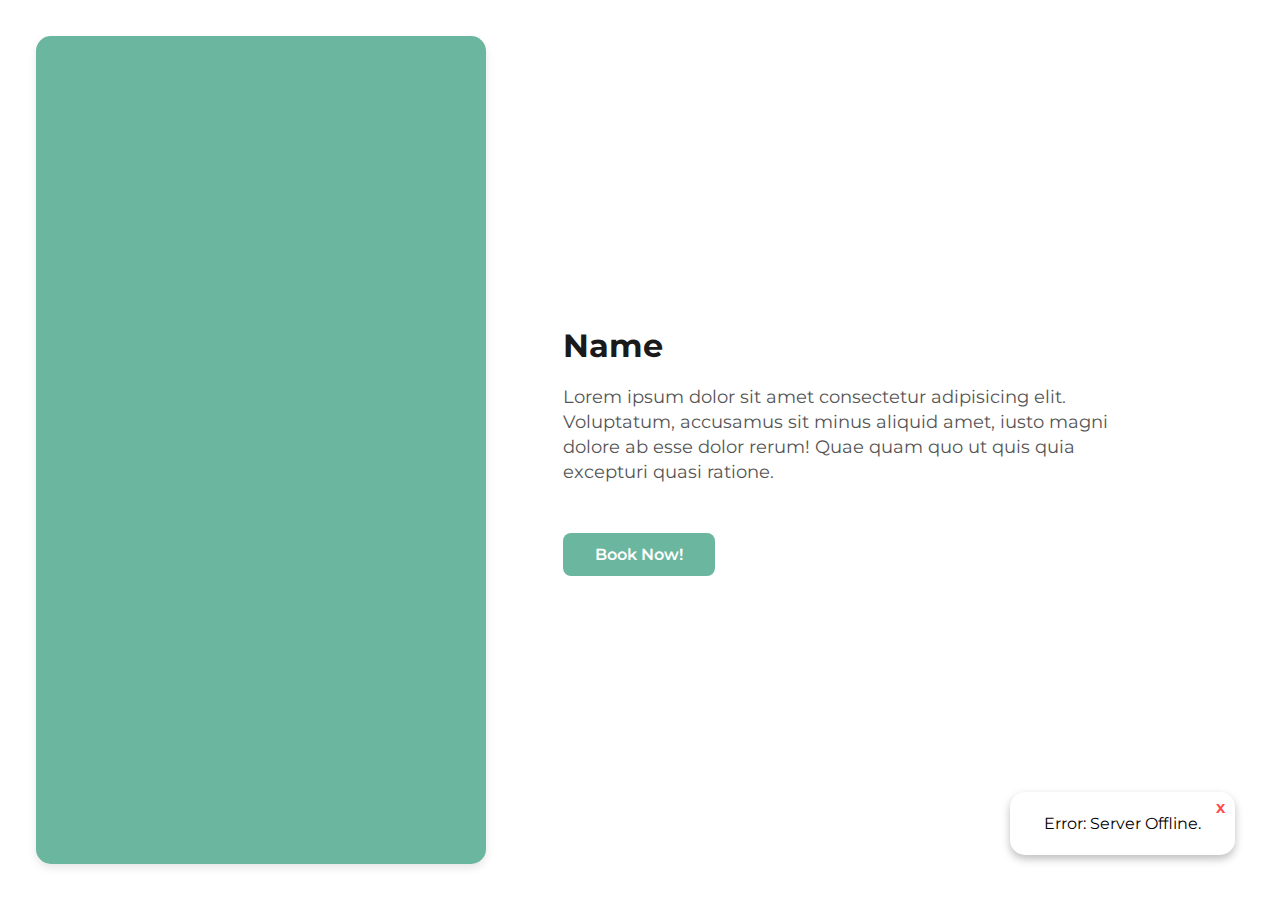
<file: location.html>
<!DOCTYPE html>
<html lang="en">
<head>
    <meta charset="UTF-8">
    <meta name="viewport" content="width=device-width, initial-scale=1.0">
    <link rel="stylesheet" href="style.css">
</head>
<body>
    <div class="Content">
        <div class="Image">

        </div>
        <div class="Text">
            <h1 class="Name">Name</h1>
        <p class="Des">
            Lorem ipsum dolor sit amet consectetur adipisicing elit. Voluptatum, accusamus sit minus aliquid amet, iusto magni dolore ab esse dolor rerum! Quae quam quo ut quis quia excepturi quasi ratione.
        </p>
        <button class="BOOK-NOW">
            Book Now!
        </button>
        </div>
        
        <div id="Notifcation">
            <p>Error: Server Offline.</p>
            <button>X</button>
        </div>
    </div>
    <script type="module" src="location.js"></script>
</body>
</html>
</file>
<file: style.css>
@import url('https://fonts.googleapis.com/css2?family=Great+Vibes&display=swap');
@import url('https://fonts.googleapis.com/css2?family=Montserrat:ital,wght@0,700;1,700&display=swap');


* {
    padding: 0;
    margin: 0;
    box-sizing: border-box; 
    text-decoration: none;
    font-family: 'Montserrat';
}

.Error{
    width: 100%;
    height: 40px;
    background-color: #F18F01;
    display: flex;
    justify-content: center;
    align-items: center;
    color: #e4e4e4;
    font-family: 'Segoe UI', Tahoma, Geneva, Verdana, sans-serif; 
    font-weight: 700;
    
}

.Close{
    position: absolute;
    right: 10px;
    color: #A62C2B;
    font-family: 'Segoe UI', Tahoma, Geneva, Verdana, sans-serif;
    font-weight: 800;
    font-size: large;
    background-color: #F18F01;
    border: none;
    cursor: pointer;
}

.Header {
    font-family: 'Montserrat';
    background-color: #2E5D4E;
    display: flex;
    justify-content: space-between;
    align-items: center;  
    padding: 15px 20px;   
    box-shadow: 0 2px 5px rgba(46, 93, 78, 0.3); 
}

.Start {
    color: #F0E9D2;
    font-size: 1.2rem;  
    font-weight: 600;  
    font-family: 'Segoe UI', Tahoma, Geneva, Verdana, sans-serif; 
    user-select: none; 
}

.Start span{
    color: #fff8e0;
}

.Middle {
    display: flex;
    gap: 15px;
}

.Middle a{
    color: #ececec;
    
}

.End .Signup{
    padding: 0.7em;
    border: none;
    border-radius: 0.2rem;
    background-color: #6bb69e;
    cursor: pointer;
}

.Hero{
    display: flex;
    flex-direction: column;
    gap: 15px;
    position: relative;
    background-image: url(Images/dario-jud-4EvreRzmq44-unsplash.jpg);
    background-size: cover;
    background-position: center;
    justify-content: center;
    align-content: center;
    text-align: center;
    height: 100vh;
    width: 100%;
}



.Hero h1{
    font-size: 5vw;
    font-family: 'Montserrat';
}

.Hero .Cursive-Text{
    font-size: 3.99vw;
    font-family: 'great vibes';
}

.Popular {
    display: flex;
    align-items: center;
    flex-direction: column;
    gap: 50px;
    width: 100%;
    min-height: 60vh;
    padding: 40px 0;
    background-color: #ffffff81;
}

.Popular .Card {
    border-radius: 15px;
    width: 30vh;
    height: 40vh;
    box-shadow: 0 6px 18px rgba(0, 0, 0, 0.2);
    overflow: hidden;
    background-color: white;
    display: flex;
    flex-direction: column;
    transition: transform 0.3s ease, box-shadow 0.3s ease;
}

.Places{
    display: flex;
    gap: 20px;
    flex-wrap: wrap;
    justify-content: center;
    align-content: center;
}

.Card .Image{
    background-color: #6bb69e;
    width: 100%;
    height: 80%;
    border-radius: 15px 15px 0 0;
}

.Card p {
    font-family: 'Montserrat', sans-serif;
    text-align: center;
    font-size: 1.5rem;
    padding: 10px;
    color: #333;
}

.Card:hover {
    transform: translateY(-5px);
    box-shadow: 0 12px 24px rgba(0, 0, 0, 0.15);
}

.Ratings {
    display: flex;
    align-items: center;
    flex-direction: column;
    gap: 50px;
    width: 100%;
    min-height: 60vh;
    padding: 40px 0;
    background-color: #fafafa81;
}

.Ratings .Rating-Box{
    background-color: #ffff;
    text-align: center;
    display: flex;
    flex-direction: column;
    justify-content: center;
    align-items: center;
    gap: 1em;
    box-shadow: 0 4px 15px rgba(0, 0, 0, 0.1);
    padding: 4vh;
    min-width: 600px;
    max-width: 600px;
    height: 19rem;
    transition: transform 0.3s ease, box-shadow 0.3s ease;
    border-radius: 10px;
}

.Packages {
    display: flex;
    align-items: center;
    flex-direction: column;
    gap: 50px;
    width: 100%;
    min-height: 60vh;
    padding: 40px 0;
    background-color: #ffffff;
}

.Packages .Package-Box{
    text-align: center;
    display: flex;
    flex-direction: row;
    justify-content: center;
    align-items: center;
    gap: 1em;
    box-shadow: 0 4px 15px rgba(0, 0, 0, 0.1);
    
    min-width: 600px;
    max-width: 600px;
    height: 19rem;
    transition: transform 0.3s ease, box-shadow 0.3s ease;
    border-radius: 10px;
}
.Package-Box .Text{
    display: flex;
    justify-content: center;
    align-content: center;
    
    flex-direction: column;
    padding: 2vh;
}

.Package-Box > *{
    border-radius: 10px 0 0 10px ;
    height: 100%;
    width: 50%;
    
}

.Package-Box:hover {
    transform: translateY(-5px);
    box-shadow: 0 12px 24px rgba(0, 0, 0, 0.15);
}

.Package-Box .BOOK-NOW {
    margin-top: 2rem;
    align-self: center;
    padding: 0.75rem 2rem;
    font-family: 'Montserrat', sans-serif;
    font-weight: 600;
    font-size: 1rem;
    background-color: #6bb69e;
    color: white;
    border: none;
    border-radius: 8px;
    cursor: pointer;
    transition: background-color 0.3s ease;
}

footer {
    background-color: #f3f2f2;
    color: rgb(0, 0, 0);
    text-align: center;
    padding: 20px;
    
    width: 100%;
    bottom: 0;
}
footer p {
    margin: 0;
}
footer a {
    
    color: #000000;
    text-decoration: none;
    margin: 0 10px;
    font-size: 18px;
}
footer a:hover {
    color: #242424;
}

@media (prefers-color-scheme: dark) {

    .Hero{
        
        background-image: url(Images/pexels-alexfu-1229102.jpg);
    
    }
    * {
        color: #eaeaea;
    }

    

    .Error {
        background-color: #F18F01;
        color: #e4e4e4;
    }

    .Header {
        background-color: #1d3b2b;
        box-shadow: 0 2px 5px rgba(0, 0, 0, 0.3);
    }

    .Start {
        color: #F0E9D2;
    }

    .Middle a {
        color: #eaeaea;
    }

    .Hero {
        background-color: rgba(0, 0, 0, 0.5);
    }


    .Heading , .Cursive-Text{
        color: #ffffff;
    }

    .Popular {
        background-color: #333;
    }

    .Package-Box ,.Places a .Card{
        background-color: #444;
    }
    .Popular .Places p{
        color: #ffffff;
    }

    .Card {
        background-color: #444;
        box-shadow: 0 6px 18px rgba(0, 0, 0, 0.5);
    }

    .Card p {
        color: #eaeaea;
    }

    .Card:hover {
        transform: translateY(-5px);
        box-shadow: 0 12px 24px rgba(255, 255, 255, 0.1);
    }

    .Ratings{
        background-color: #222;
    }

    .Ratings .Rating-Box{
        background-color: #444;
    }

    .Rating-Box {
        background-color: #333;
        box-shadow: 0 4px 15px rgba(255, 255, 255, 0.1);
    }

    .Packages {
        background-color: #333;
    }

    .Package-Box {
        background-color: #444;
        box-shadow: 0 4px 15px rgba(0, 0, 0, 0.3);
    }

    footer {
        background-color: #222;
        color: #fff;
    }

    footer a {
        color: #eaeaea;
    }

    footer a:hover {
        color: #ffffff;
    }
    
    

}


/* Location Css */
.Content {
    display: flex;
    flex-wrap: wrap; 
    width: 100%;
    min-height: 100vh;
    padding: 4vh;
    gap: 2rem; 
    box-sizing: border-box;
}

.Content .Image {
    background-position: center;
    background-size:cover;
    background-repeat: repeat;
    background-color: #6bb69e;
    flex: 1 1 300px; 
    max-width: 50vh;
    aspect-ratio: 1 / 1; 
    border-radius: 15px;
    box-shadow: 0 4px 8px rgba(0,0,0,0.1);
}

.Content .Text {
    flex: 1 1 300px;
    max-width: 50vw;
    display: flex;
    flex-direction: column;
    justify-content: center;
    padding-left: 5vh;
    font-family: 'Montserrat', sans-serif;
    text-align: left;
    color: #333;
}

.Content .Name,
.Content .Des {
    margin-bottom: 1rem;
    line-height: 1.4;
}

.Content .Name {
    font-size: 2rem;
    font-weight: 700;
    color: #1a1a1a;
}

.Content .Des {
    font-size: 1.125rem;
    font-weight: 400;
    color: #555;
}


.Content .BOOK-NOW {
    margin-top: 2rem;
    align-self: flex-start;
    padding: 0.75rem 2rem;
    font-family: 'Montserrat', sans-serif;
    font-weight: 600;
    font-size: 1rem;
    background-color: #6bb69e;
    color: white;
    border: none;
    border-radius: 8px;
    cursor: pointer;
    transition: background-color 0.3s ease;
}

#Notifcation{
    font-family: 'Montserrat', sans-serif;
    background-color: #ffffff;
    width: 25vh;
    height: 7vh;
    display: flex;
    justify-content: center;
    align-items: center;
    border-radius: 15px;
    position: absolute;
    bottom: 5vh;
    right: 5vh;
    box-shadow: 0 4px 8px rgba(0, 0, 0, 0.26);
}

#Notifcation button {
    position: absolute;
    border: none;
    background-color: #ffffff;
    top:8px;
    color: #ff4747;
    font-weight:bolder;
    right: 10px;
}

.Content .BOOK-NOW:hover {
    background-color: #5a9d87;
}


@media (max-width: 768px) {

     #Notifcation{
    font-family: 'Montserrat', sans-serif;
    background-color: #ffffff;
    width: 100%;
    height: 5vh;
    display: flex;
    justify-content: center;
    align-items: center;
    position: absolute;
    border-radius: 0;
    top: 0;
    left: 0;
    right: 0;
    box-shadow: 0 4px 8px rgba(0, 0, 0, 0.26);
    }

    #Notifcation button {
    position: absolute;
    border: none;
    background-color: #ffffff;
    top:8px;
    color: #ff4747;
    font-weight:bolder;
    right: 10px;
    }

    .Content {
        flex-direction: column;
        padding: 2rem;
    }
    .Content .Text {
        padding-left: 0;
        max-width: 100%;
    }
    .Content .Image {
        max-width: 100%;
        height: auto;
    }
    
}

/* anims */

.fade-in {
  animation: Load-Animation 0.5s ease-out;
}
@keyframes Load-Animation {
    to {
        opacity: 1;
        transform: translateY(0px);
    }
    from {
        opacity: 0;
        transform: translateY(-5px);
    }
}
</file>
